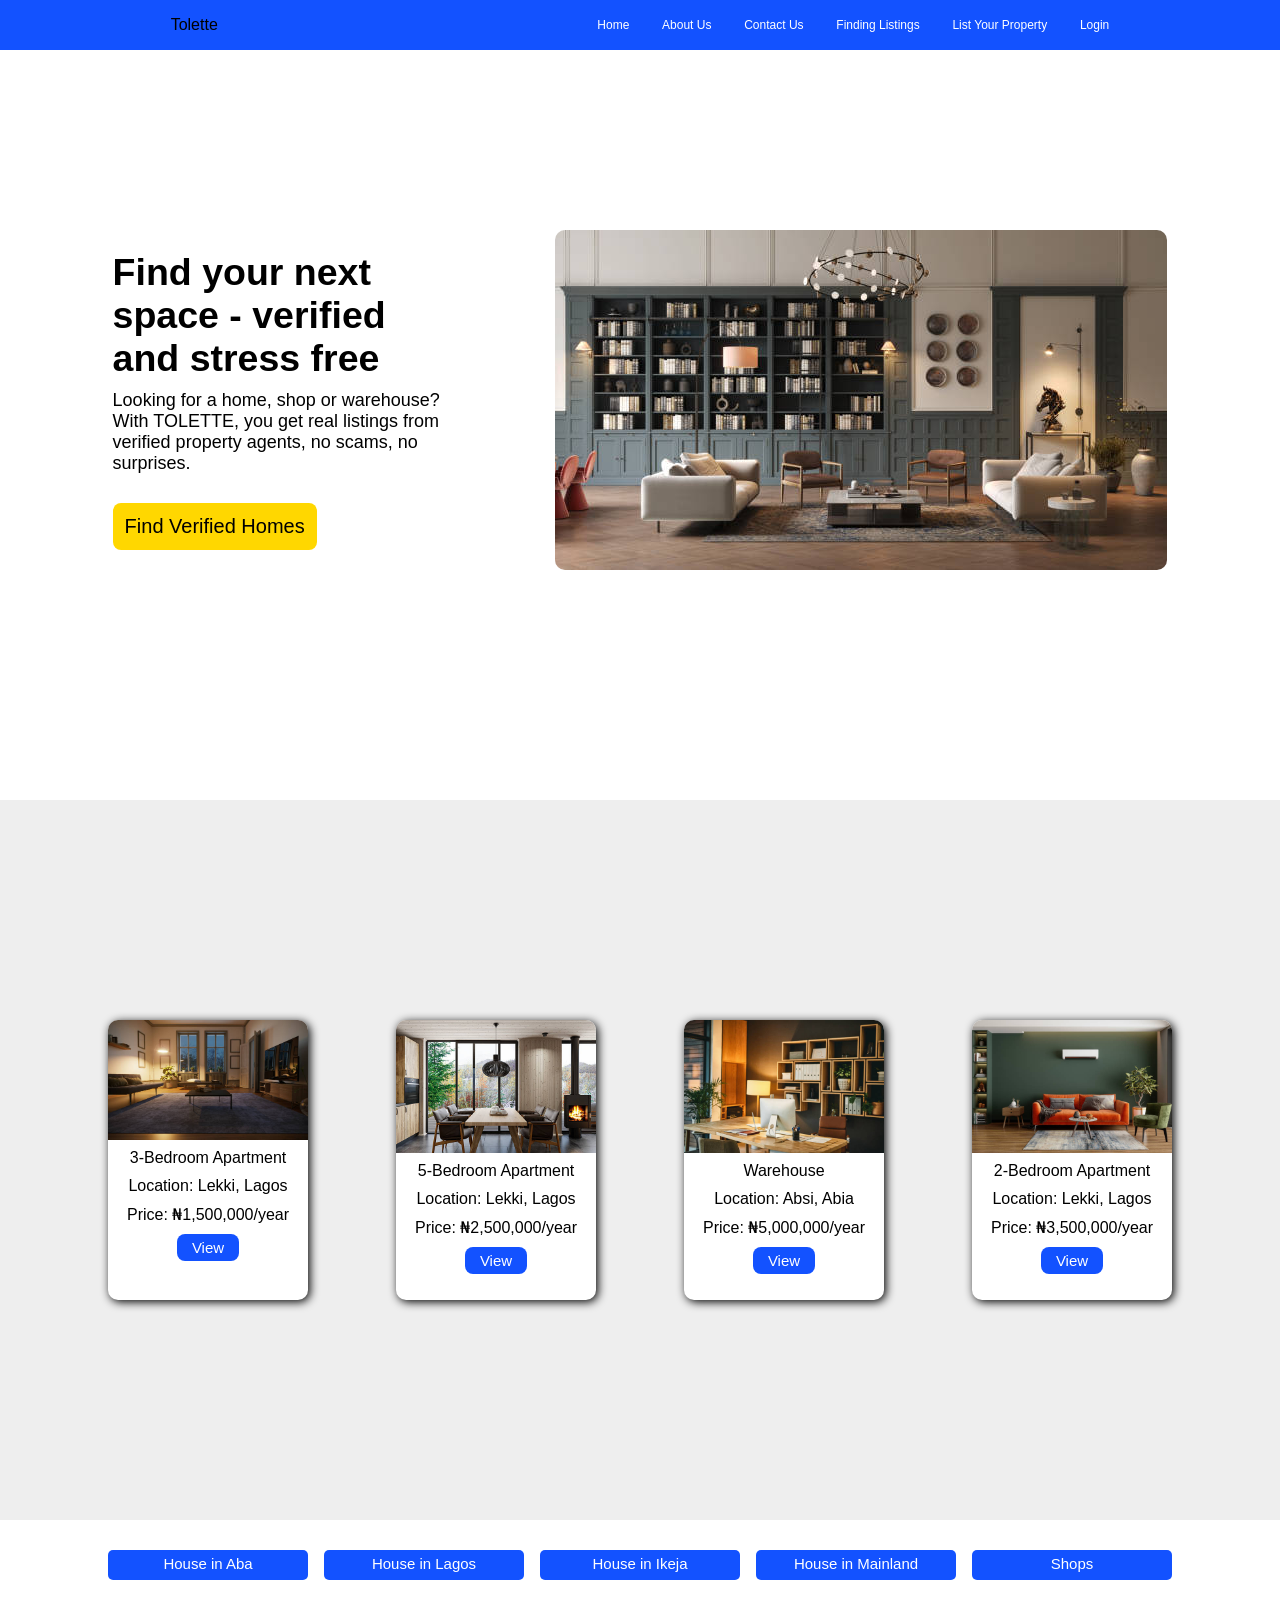
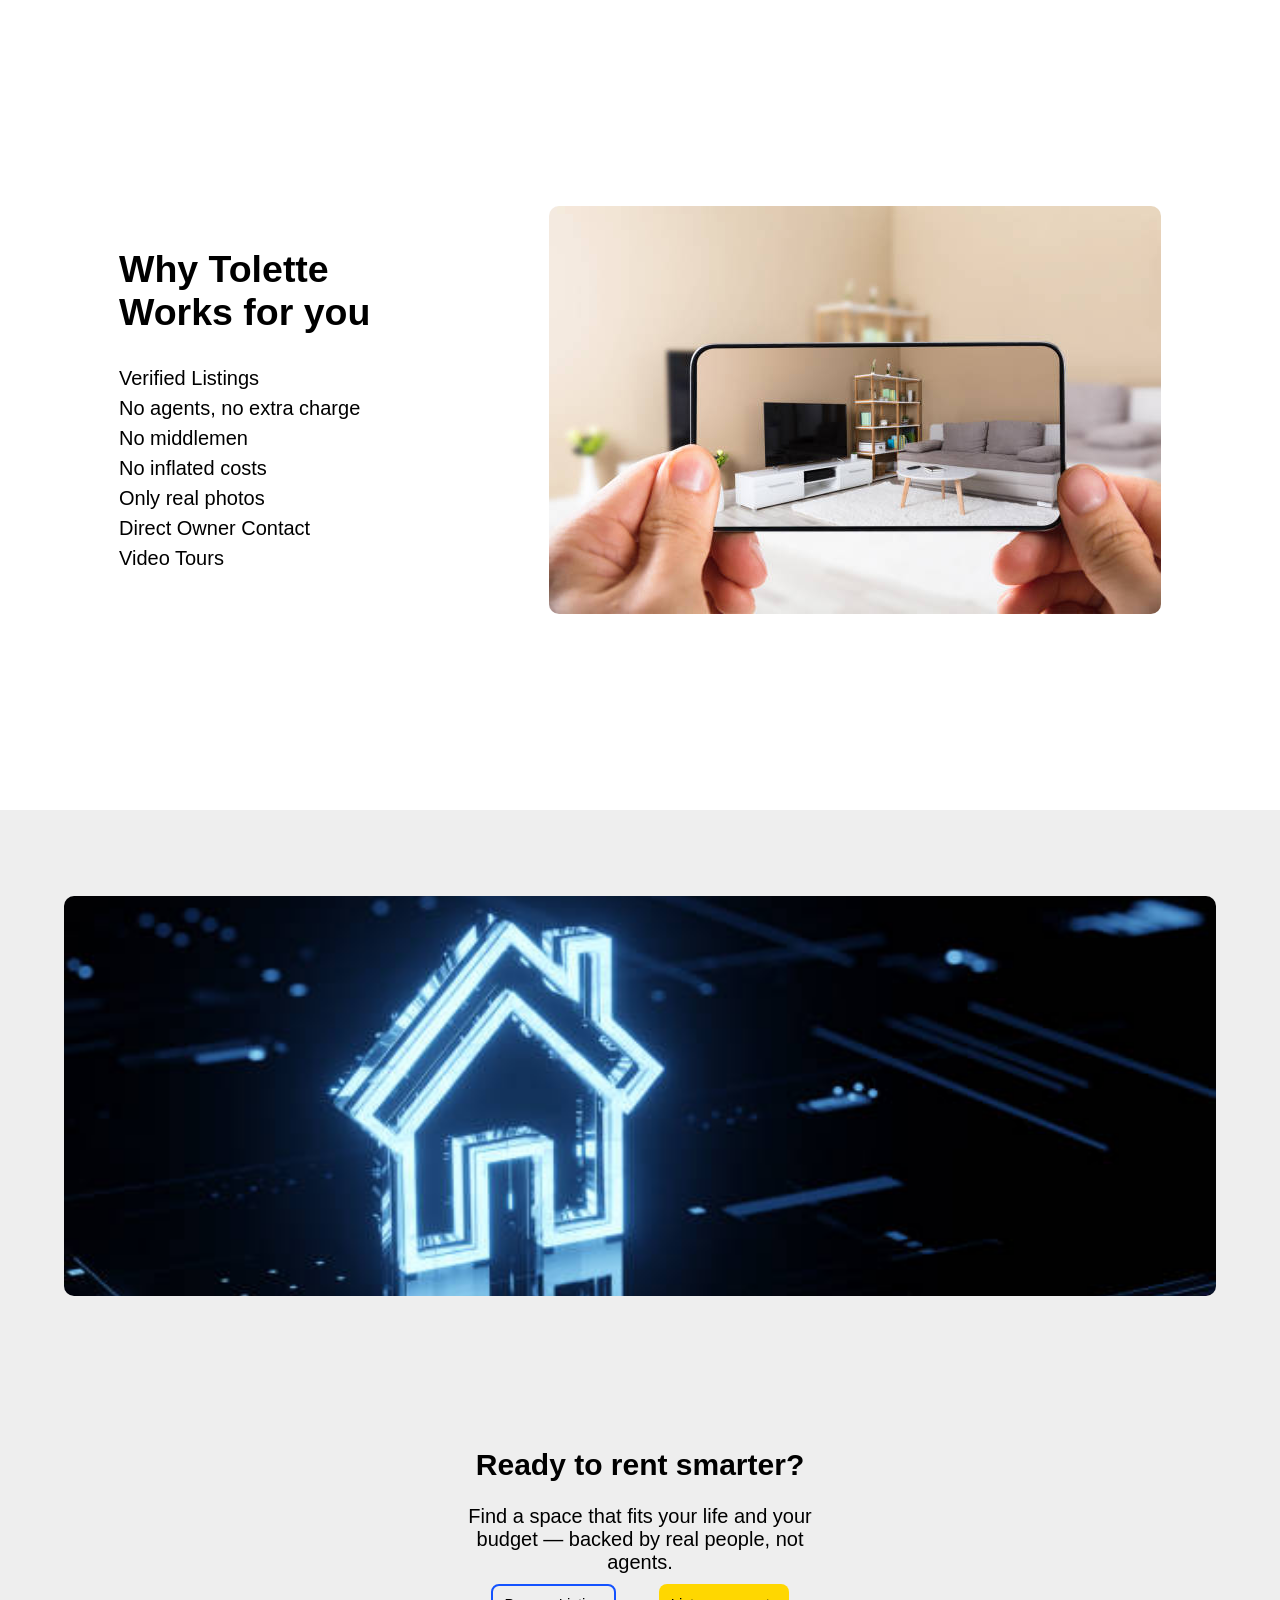
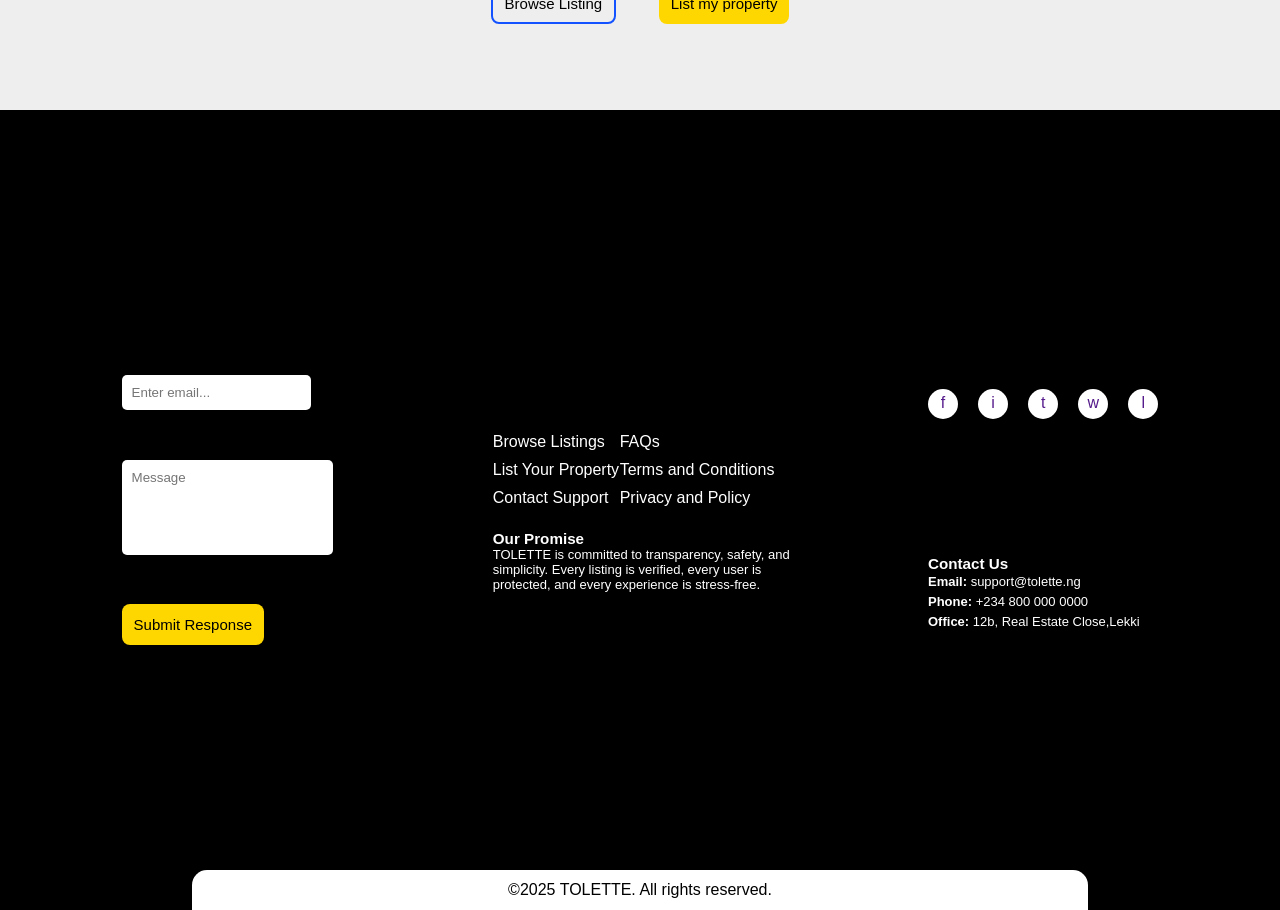
<file: index.html>
<!DOCTYPE html>
<html lang="en">

<head>
    <meta charset="UTF-8">
    <meta name="viewport" content="width=device-width, initial-scale=1.0">
    <title>Document</title>
    <link rel="stylesheet" href="style.css">
</head>

<body>
    <!-- Start Header -->
    <header>
        <div class="logo-div">
            Tolette
        </div>

        <nav>
            <a href="index.html">Home</a>
            <a href="">About Us</a>
            <a href="">Contact Us</a>
            <a href="">Finding Listings</a>
            <a href="">List Your Property</a>
            <a href="login.html">Login</a>
        </nav>

    </header>
    <!-- End Header -->

    <!-- Start hero section -->
    <section id="container">
        <div class="row">
            <div class="col-1">
                <h2>
                    Find your next space - verified and stress free
                </h2>
                <p>
                    Looking for a home, shop or warehouse?<br>With TOLETTE, you get real listings from verified property
                    agents, no scams, no surprises.
                </p>
                <br>
                <a href="#" class="btn">
                    Find Verified Homes
                </a>
            </div>

            <img src="images/istockphoto-2159352095-612x612.jpg" alt="" class="hero-img">
        </div>
    </section>
    <!-- End hero section -->

    <!-- Start listing section -->
    <section id="container" class="list">
        <div class="row">
            <div class="col-2">
                <img src="images/istockphoto-1222751444-612x612.jpg" alt="">
                <p>3-Bedroom Apartment</p>
                <p>Location: Lekki, Lagos</p>
                <p>Price: ₦1,500,000/year</p>
                <a href="" class="btn">View</a>
            </div>

            <div class="col-2">
                <img src="images/istockphoto-2215117266-612x612.jpg" alt="">
                <p>5-Bedroom Apartment</p>
                <p>Location: Lekki, Lagos</p>
                <p>Price: ₦2,500,000/year</p>
                <a href="" class="btn">View</a>
            </div>

            <div class="col-2">
                <img src="images/istockphoto-1294460325-612x612.jpg" alt="">
                <p>Warehouse</p>
                <p>Location: Absi, Abia</p>
                <p>Price: ₦5,000,000/year</p>
                <a href="" class="btn">View</a>
            </div>

            <div class="col-2">
                <img src="images/istockphoto-1352177016-612x612.jpg" alt="">
                <p>2-Bedroom Apartment</p>
                <p>Location: Lekki, Lagos</p>
                <p>Price: ₦3,500,000/year</p>
                <a href="" class="btn">View</a>
            </div>
        </div>
    </section>
    
    <section id="list-category">
        <div class="row list-div">
            <a href="">House in Aba</a>
            <a href="">House in Lagos</a>
            <a href="">House in Ikeja</a>
            <a href="">House in Mainland</a>
            <a href="">Shops</a>
        </div>
    </section>
    <!-- End listing section -->

    <!-- why tolette works for you section -->
    <section id="container">
        <div class="row">
            <div class="col-3">
                <h1>
                    Why Tolette Works for you
                </h1>
                <br>
                <a href="">Verified Listings</a>
                <a href="">No agents, no extra charge</a>
                <a href="">No middlemen</a>
                <a href="">No inflated costs</a>
                <a href="">Only real photos</a>
                <a href="">Direct Owner Contact</a>
                <a href="">Video Tours</a>
            </div>
            <img src="images/istockphoto-1322050165-612x612.jpg" alt="" class="hero-img">
        </div>
    </section>

    <!-- Rent smarter section -->
    <section id="container" class="list">
        <div class="row row-2">
            <div class="img hero-img">

            </div>
            <div class="col-3">
                <h1>
                    Ready to rent smarter?
                </h1>
                <br>
                <p>
                    Find a space that fits your life and your budget — backed by real people, not agents.
                </p>
                <div class="btn-row">
                    <a href="" class="btn">
                        Browse Listing
                    </a>
                    <a href="" class="btn">
                        List my property
                    </a>
                </div>
            </div>
        </div>
    </section>

    <!-- footer section -->
    <footer class="footer">
        <div id="container">
            <div class="row">
                <div class="contact-col">
                    <form action="" class="contact-form">
                        <input type="email" placeholder="Enter email...">
                        <textarea name="" id="" placeholder="Message" cols="22" rows="5"></textarea>
                        <button type="submit" class="btn">Submit Response</button>
                    </form>
                </div>
                <div class="col-4">
                    <ul>
                        <div>
                            <li>Browse Listings</li>
                            <li>List Your Property</li>
                            <li>Contact Support</li>
                        </div>
                        <div>
                            <li>FAQs</li>
                            <li>Terms and Conditions</li>
                            <li>Privacy and Policy</li>
                        </div>
                    </ul>
                    <br>
                    <div class="our-promise">
                        <h3>Our Promise</h3>
                        <p>
                            TOLETTE is committed to transparency, safety, and simplicity. Every listing is verified,
                            every user is protected, and every experience is stress-free.
                        </p>
                    </div>
                </div>
                <!-- socials -->
                <div class="socials">
                    <div class="icons-div">
                        <a href="">f</a>
                        <a href="">i</a>
                        <a href="">t</a>
                        <a href="">w</a>
                        <a href="">l</a>
                    </div>
                    <!-- Contact Us -->
                    <div class="col-3">
                        <h3>
                            Contact Us
                        </h3>
                        <!-- <br> -->
                        <a href="mailto:support@tolette.ng">
                            <b>Email:</b> support@tolette.ng
                        </a>
                        <a href="tel:+234800000">
                            <b>
                                Phone:
                            </b>
                            +234 800 000 0000
                        </a>
                        <a href="">
                            <b>
                                Office:
                            </b>
                            12b, Real Estate Close,Lekki
                        </a>
                    </div>
                </div>

            </div>
        </div>
            <div class="footer-bottom">
                ©️2025 TOLETTE. All rights reserved.
            </div>
    </footer>
</body>

</html>
</file>
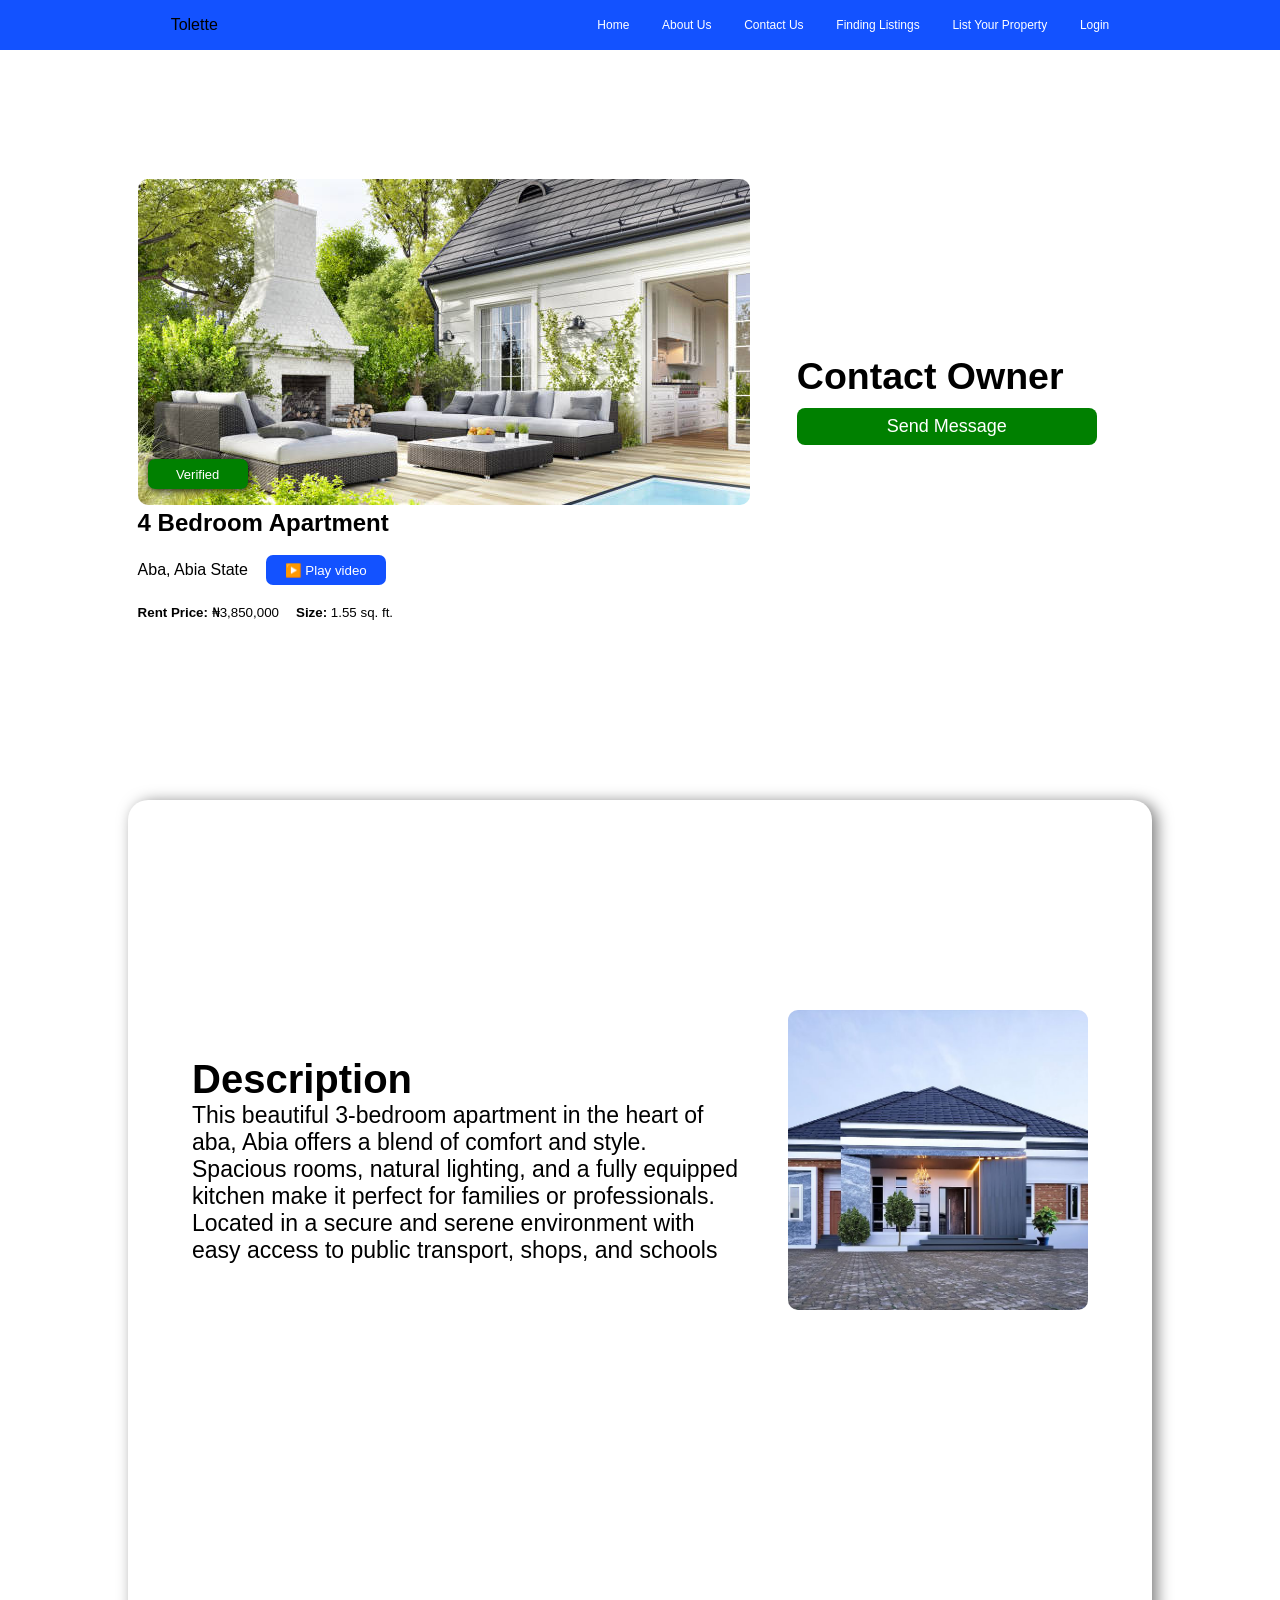
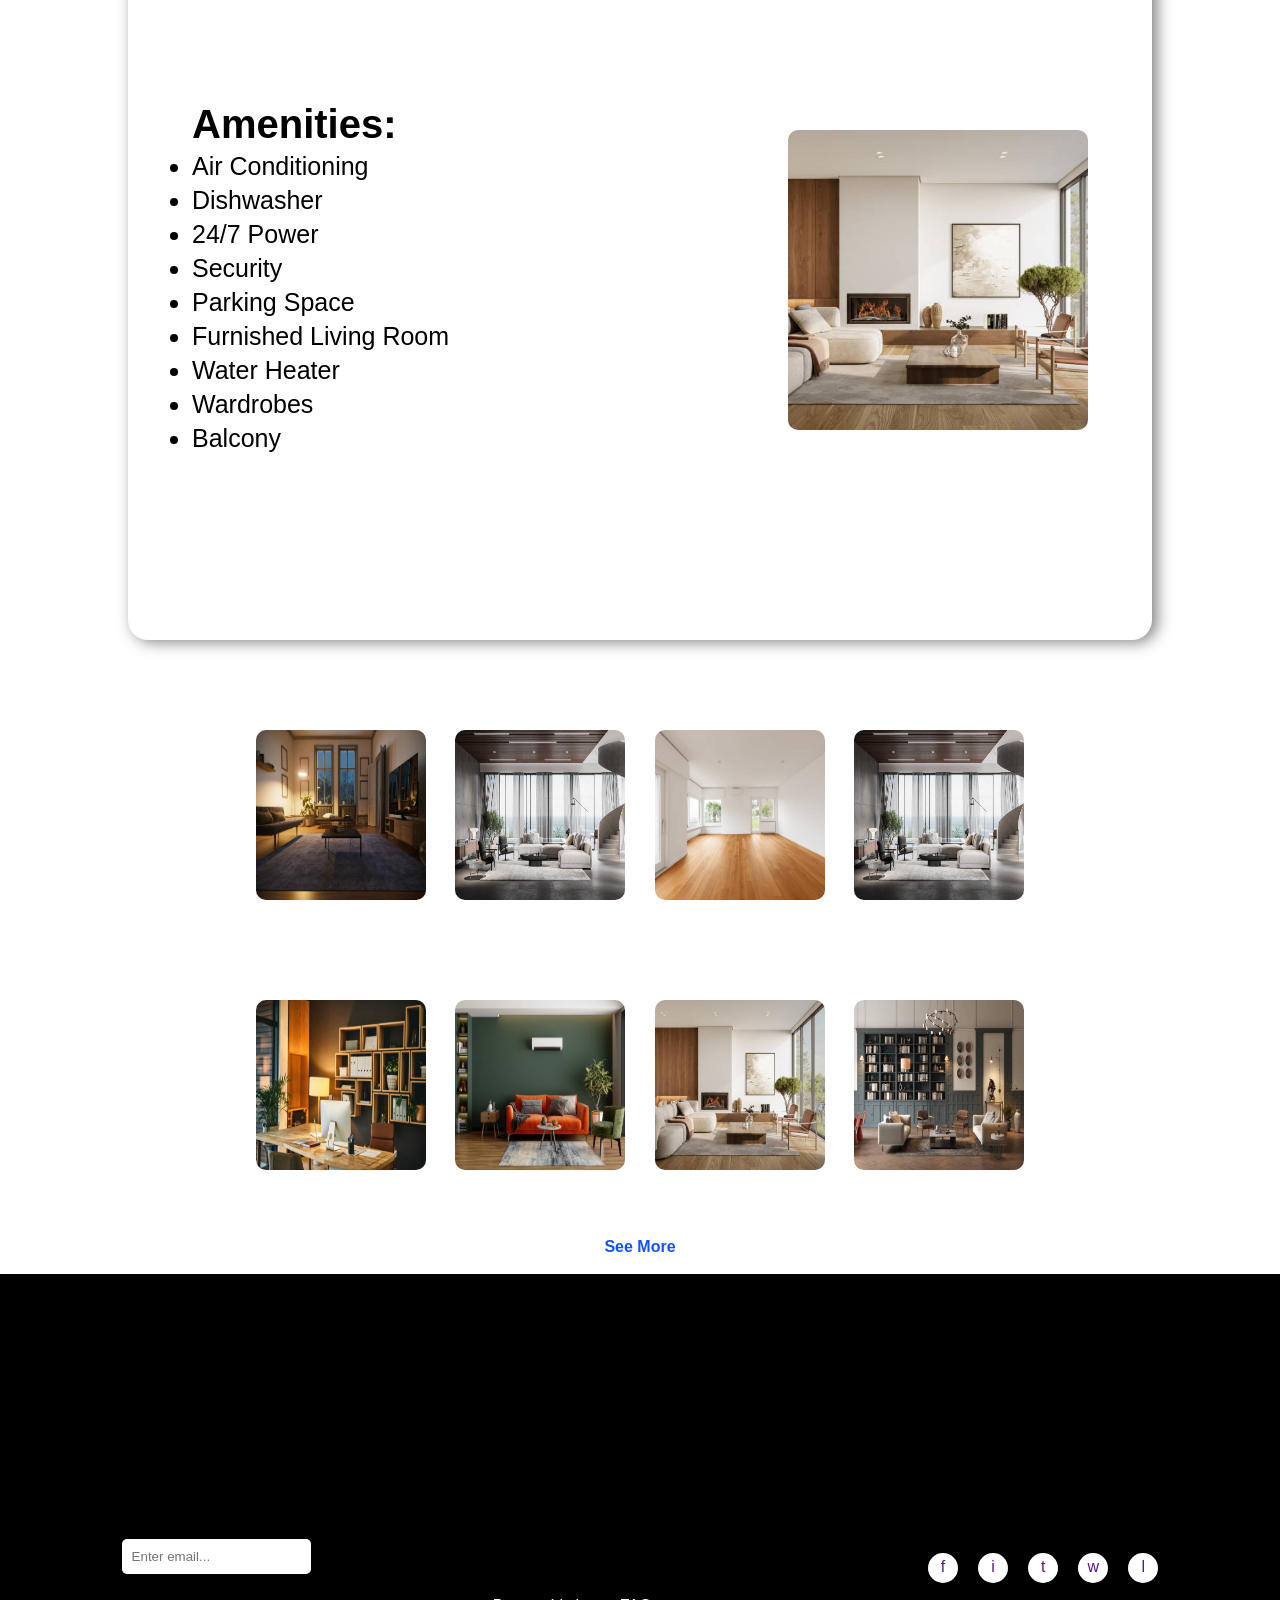
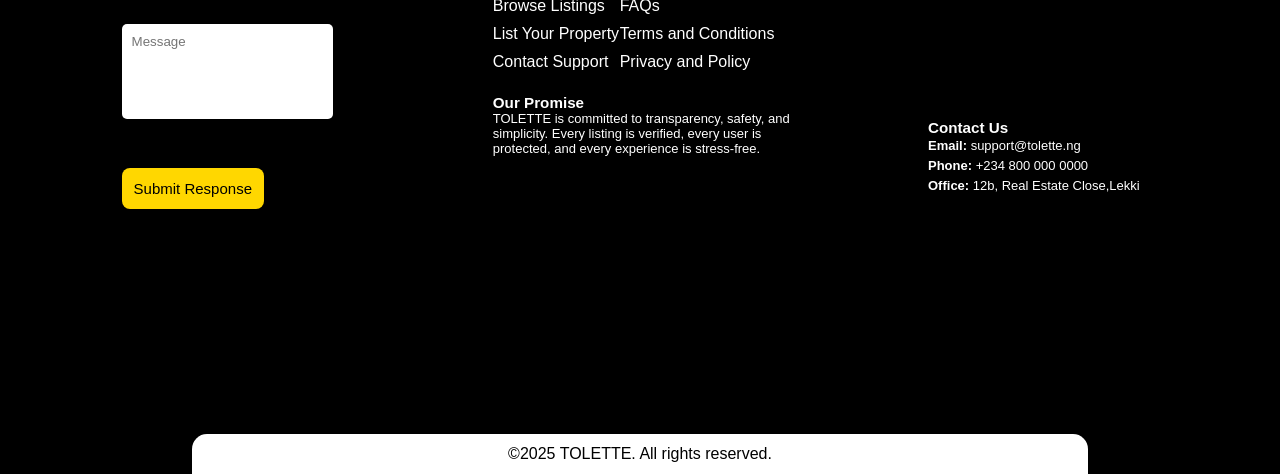
<file: listing_page.html>
<!DOCTYPE html>
<html lang="en">

<head>
    <meta charset="UTF-8">
    <meta name="viewport" content="width=device-width, initial-scale=1.0">
    <title>Document</title>
    <link rel="stylesheet" href="style.css">
</head>

<body>
    <!-- Start Header -->
    <header>
        <div class="logo-div">
            Tolette
        </div>

        <nav>
            <a href="index.html">Home</a>
            <a href="">About Us</a>
            <a href="">Contact Us</a>
            <a href="">Finding Listings</a>
            <a href="">List Your Property</a>
            <a href="login.html">Login</a>
        </nav>

    </header>
    <!-- End Header -->

    <section id="container">
        <div class="row">
            <div class="col-5">
                <div class="img-div">

                    <img src="images/istockphoto-2170930763-612x612.jpg" alt="" class="hero-img">
                    <span class="badge">
                        Verified
                    </span>
                </div>
                <h1>
                    4 Bedroom Apartment
                </h1>
                <br>
                <span>Aba, Abia State </span> &nbsp;&nbsp; <button class="play-video">
                    ▶️ Play video
                </button>
                <div class="variant">
                    <br>
                    <span>
                        <i></i>
                        <small>
                            <b>Rent Price: </b>
                            &#8358;3,850,000
                        </small>
                    </span>
                    &nbsp;&nbsp;
                    <span>
                        <i></i>
                        <small>
                            <b>Size: </b>
                            1.55 sq. ft.
                        </small>
                    </span>
                </div>
            </div>

            <div class="col-1">
                <h2>
                    Contact Owner
                </h2>
                <!-- <br> -->
                <a href="#" class="message-btn">
                    Send Message
                </a>
            </div>
        </div>
    </section>

    <main id="container">
        <div class="main-div">
            <div class="row row-3">
                <div class="col-1">
                    <h3>
                        Description
                    </h3>
                    <p>
                        This beautiful 3-bedroom apartment in the heart of aba,
                        Abia offers a blend of comfort and style. Spacious
                        rooms, natural lighting, and a fully equipped kitchen make
                        it perfect for families or professionals. Located in a secure
                        and serene environment with easy access to public
                        transport, shops, and schools
                    </p>
                </div>
                <div class="desc-img hero-img" style="background-image: url(images/4BEDROOMS.jpeg);">

                </div>
            </div>
            <div class="row row-3">
                <div class="col-3">
                    <h3>
                        Amenities:
                    </h3>
                    <ul>
                        <li>Air Conditioning</li>
                        <li>Dishwasher</li>
                        <li>24/7 Power</li>
                        <li>Security</li>
                        <li>Parking Space</li>
                        <li>Furnished Living Room</li>
                        <li>Water Heater</li>
                        <li>Wardrobes</li>
                        <li>Balcony</li>
                    </ul>
                    <!-- <br>
                <a href="">Verified Listings</a>
                <a href="">No agents, no extra charge</a>
                <a href="">No middlemen</a>
                <a href="">No inflated costs</a>
                <a href="">Only real photos</a>
                <a href="">Direct Owner Contact</a>
                <a href="">Video Tours</a> -->
                </div>
                <div class="desc-img hero-img"
                    style="background-image: url(images/istockphoto-2077892760-612x612.jpg);">

                </div>
            </div>
        </div>
    </main>


    <section id="container" class="more-div">

        <div class="row row-4">
            <img src="images/istockphoto-1222751444-612x612.jpg" class="hero-img">
            <img src="images/istockphoto-1266156392-612x612.jpg" class="hero-img">
            <img src="images/istockphoto-884492440-612x612.jpg" class="hero-img">
            <img src="images/istockphoto-1266156392-612x612.jpg" class="hero-img">
            <img src="images/istockphoto-1294460325-612x612.jpg" class="hero-img">
            <img src="images/istockphoto-1352177016-612x612.jpg" class="hero-img">
            <img src="images/istockphoto-2077892760-612x612.jpg" class="hero-img">
            <img src="images/istockphoto-2159352095-612x612.jpg" class="hero-img">
        </div>
        <br>
        <p style="color: #1352ff; font-weight: 600;">
            See More
        </p>
        <br>
    </section>

    <!-- footer section -->
    <footer class="footer">
        <div id="container">
            <div class="row">
                <div class="contact-col">
                    <form action="" class="contact-form">
                        <input type="email" placeholder="Enter email...">
                        <textarea name="" id="" placeholder="Message" cols="22" rows="5"></textarea>
                        <button type="submit" class="btn">Submit Response</button>
                    </form>
                </div>
                <div class="col-4">
                    <ul>
                        <div>
                            <li>Browse Listings</li>
                            <li>List Your Property</li>
                            <li>Contact Support</li>
                        </div>
                        <div>
                            <li>FAQs</li>
                            <li>Terms and Conditions</li>
                            <li>Privacy and Policy</li>
                        </div>
                    </ul>
                    <br>
                    <div class="our-promise">
                        <h3>Our Promise</h3>
                        <p>
                            TOLETTE is committed to transparency, safety, and simplicity. Every listing is verified,
                            every user is protected, and every experience is stress-free.
                        </p>
                    </div>
                </div>
                <!-- socials -->
                <div class="socials">
                    <div class="icons-div">
                        <a href="">f</a>
                        <a href="">i</a>
                        <a href="">t</a>
                        <a href="">w</a>
                        <a href="">l</a>
                    </div>
                    <!-- Contact Us -->
                    <div class="col-3">
                        <h3>
                            Contact Us
                        </h3>
                        <!-- <br> -->
                        <a href="mailto:support@tolette.ng">
                            <b>Email:</b> support@tolette.ng
                        </a>
                        <a href="tel:+234800000">
                            <b>
                                Phone:
                            </b>
                            +234 800 000 0000
                        </a>
                        <a href="">
                            <b>
                                Office:
                            </b>
                            12b, Real Estate Close,Lekki
                        </a>
                    </div>
                </div>

            </div>
        </div>
        <div class="footer-bottom">
            ©️2025 TOLETTE. All rights reserved.
        </div>
    </footer>
</body>

</html>
</file>
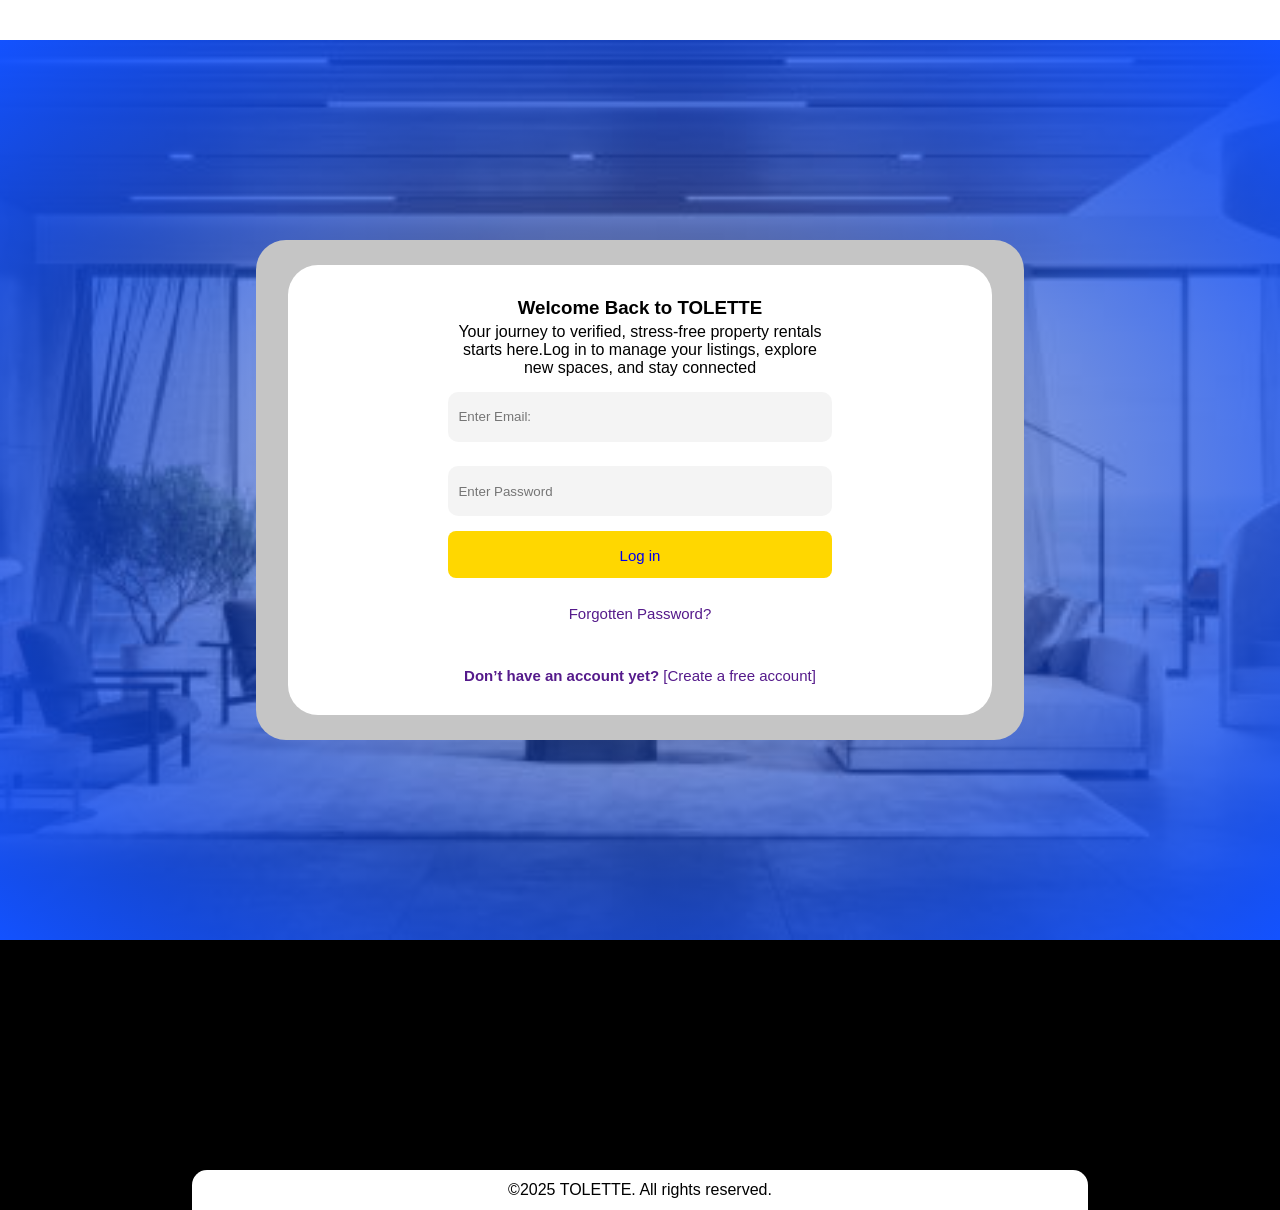
<file: login.html>
<!DOCTYPE html>
<html lang="en">

<head>
    <meta charset="UTF-8">
    <meta name="viewport" content="width=device-width, initial-scale=1.0">
    <title>Document</title>
    <link rel="stylesheet" href="style.css">
</head>

<body>
    <section id="container" class="form-section">
        <div class="form-container">
            <div class="form-div">
                <form action="">
                    <h3>
                        Welcome Back to TOLETTE
                    </h3>
                    <p>
                        Your journey to verified, stress-free property rentals starts here.Log in to manage your
                        listings, explore new spaces, and stay connected
                    </p>
                    <input type="email" placeholder="Enter Email: ">
                    <input type="password" name="" id="" placeholder="Enter Password">
                    <button type="submit" class="login btn">
                        <a href="index.html">
                            Log in
                        </a>
                    </button>

                    <br>

                    <a href="">Forgotten Password?</a>

                    <br><br>

                    <a href=""> <b>Don’t have an account yet? </b>[Create a free account]</a>
                </form>

            </div>
        </div>
    </section>
    <footer class="footer footer2">
        <div class="footer-bottom">
            <p>©️2025 TOLETTE. All rights reserved.</p>
        </div>
    </footer>
</body>

</html>
</file>
<file: style.css>
* {
    margin: 0;
    padding: 0;
    box-sizing: border-box;
    font-family: Arial, Helvetica, sans-serif;
}

header {
    position: fixed;
    width: 100%;
    background-color: #1352ff;
    display: flex;
    align-items: center;
    justify-content: space-evenly;
    height: 50px;
    top: 0;
    z-index: 10000;
}

.logo-div {
    width: 20%;
}

nav {
    width: 40%;
    display: flex;
    justify-content: space-between;
}

nav a {
    text-decoration: none;
    color: #fff;
    font-size: 12px;
}

#container {
    width: screen;
    /* background-color: aquamarine; */
    display: flex;
    align-items: center;
    justify-content: center;
    margin-top: 40px;
}

.row {
    /* max-width: 1080px; */
    width: 90vw;
    height: 80vh;
    display: flex;
    align-items: center;
    justify-content: space-around;
}

.col-1 {
    width: 30%;
    font-size: 25px;
}

.col-1 h2 {
    margin-bottom: 10px;
}

.col-1 p {
    font-size: 18px;
}

.hero-img {
    border-radius: 10px;
}

.btn {
    text-decoration: none;
    color: #000;
    display: inline-block;
    background-color: gold;
    padding: 12px;
    border-radius: 8px;
    font-size: 20px;
}

@media only screen and (max-width:1024px) {
    .row {
        flex-direction: column-reverse;
        height: 100%;
        justify-content: center;
    }

    .col-1 {
        width: 90vw;
        margin-bottom: 5px;
    }
}

.list {
    background: #eee;
    /* border: 1px solid red; */
}

.col-2 {
    width: 200px;
    height: 280px;
    background: #fff;
    border-radius: 10px;
    text-align: center;
    box-shadow: 2px 2px 10px #000;
}

.col-2 .btn {
    font-size: 15px;
    padding: 5px 15px;
    align-items: center;
    justify-content: center;
    background: #1352ff;
    color: #fff;
}

.col-2:hover {
    cursor: pointer;
    width: 250px;
    height: 300px;
    transition: 0.5s;
}

.col-2 img {
    width: 100%;
    border-top-left-radius: 10px;
    border-top-right-radius: 10px;
    margin-bottom: 5px;

}

.col-2 p {
    margin-bottom: 10px;
    font-weight: 500;
}

@media only screen and (max-width:1024px) {
    .col-2 {
        width: 230px;
        margin: 20px;
    }
}

#list-category {
    width: screen;
    display: flex;
    align-items: center;
    justify-content: center;
}

#list-category .row {
    width: 1080px;
    height: 10vh;
    flex-direction: row;
}

.list-div a {
    text-decoration: none;
    font-size: 15px;
    display: inline-block;
    text-align: center;
    width: 200px;
    height: 30px;
    padding: 5px 0;
    background: #1352ff;
    color: #fff;
    border-radius: 5px;
}

.col-3 {
    width: 25vw;
    font-size: 25px;
}

.col-3 a {
    text-decoration: none;
    color: #000;
    display: block;
    font-size: 20px;
    line-height: 30px;
}

.row-2 {
    flex-direction: column;
    height: 100vh;
}

.img {
    margin-top: 10px;
    width: 100%;
    height: 400px;
    background-image: url(images/istockphoto-2200126427-612x612.jpg);
    background-repeat: no-repeat;
    background-position: center;
    background-size: cover;
}

.row-2 .col-3 {
    width: 30vw;
    font-size: 20px;
    text-align: center;
}

.btn-row {
    display: flex;
    align-items: center;
    justify-content: space-evenly;
}

.btn-row a {
    width: auto;
    height: 40px;
    font-size: 15px;
    margin: 10px 0;
    display: flex;
    align-items: center;
    justify-content: center;
}

.col-3 a:first-child {
    border: 2px solid #1352ff;
    background: none;
}

.footer {
    background: #000;
    display: flex;
    flex-direction: column;
    align-items: center;
    justify-content: center;
}

.contact-col {
    width: 20vw;
}

.contact-form {
    display: flex;
    flex-direction: column;
    align-items: start;
    justify-content: space-between;
    height: 30vh;
}

.contact-form input,
textarea {
    resize: none;
    outline: none;
    border: none;
    padding: 10px;
    border-radius: 5px;
}

.contact-form button {
    width: auto;
    font-size: 15px;
    border: none;
}

.footer ul {
    color: #fff;
    list-style: none;
    display: flex;
    justify-content: space-between;
    width: 22vw;
}

.footer ul li {
    padding: 5px 0;
}

.our-promise {
    color: #fff;
    width: 25vw;
    font-size: 13px;
}

.socials {
    width: 18vw;
    display: flex;
    justify-content: space-between;
    flex-direction: column;
    height: 27vh;
}

.icons-div {
    display: flex;
    align-items: center;
    justify-content: space-between;
    width: 100%;
}

.icons-div a {
    display: inline-block;
    width: 30px;
    height: 30px;
    background: #fff;
    border-radius: 50%;
    text-align: center;
    padding: 5px;
    text-decoration: none;
}

.socials .col-3 {
    width: inherit;
    color: #fff;
    font-size: 13px;
}

.socials .col-3 a {
    color: #fff;
    font-size: 13px;
    line-height: 20px;
}

.footer-bottom {
    width: 70vw;
    height: 40px;
    display: flex;
    align-items: center;
    justify-content: center;
    background-color: #fff;
    border-top-left-radius: 15px;
    border-top-right-radius: 15px;
    color: #000;
    /* font-size: 2vw; */
}

.form-section {
    background: radial-gradient(rgba(0, 0, 0, 0.2), #1352ff), url(images/istockphoto-1266156392-612x612.jpg);
    width: screen;
    height: 100vh;
    background-position: center;
    background-repeat: no-repeat;
    background-size: cover;
}

.form-container {
    background-color: #c5c5c5;
    width: 60vw;
    height: 500px;
    border-radius: 30px;
    display: flex;
    align-items: center;
    justify-content: center;
}

.form-div {
    background-color: #fff;
    width: 55vw;
    height: 450px;
    border-radius: 30px;
    display: flex;
    align-items: center;
    justify-content: center;
    padding: 10px;
}

.form-div p {
    width: 29vw;
    font-size: 2fr;
}

.form-div form {
    width: 70%;
    display: flex;
    align-items: center;
    justify-content: space-between;
    flex-direction: column;
    text-align: center;
    height: 90%;
}

.form-div form input {
    width: 80%;
    height: 50px;
    margin: 10px 0;
    border-radius: 10px;
    border: none;
    background-color: rgba(197, 197, 197, 0.2);
    padding: 10px;
}

.form-div form input:focus {
    outline: 2px solid gold;
}

.login {
    width: 80%;
    border: none;
}

.form-div a {
    text-decoration: none;
    font-size: 15px;
    /* color: #000; */
}

@media only screen and (max-width:425px) {
    .form-container {
        width: 95vw;
    }

    .form-div {
        width: 90vw;
    }

    .form-div p {
        width: 80vw;
        font-size: 12px;
    }

    .form-div form input {
        width: 100%;
    }

    .form-div form {
        width: 90vw;
    }

    .form-div a {
        font-size: 13px;
    }
}

.footer2 {
    height: 30vh;
    position: relative;
}

.footer2 .footer-bottom {
    position: absolute;
    bottom: 0;
}

@media (max-width:375px) {
    .footer-bottom {
        font-size: 10px;
    }
}

/* ------------------- listing page ------------------------- */
.col-5 {
    width: 40vw;
}

.img-div {
    position: relative;
}

.badge {
    position: absolute;
    left: 10px;
    bottom: 20px;
    display: flex;
    align-items: center;
    justify-content: center;
    background-color: green;
    color: #fff;
    border-radius: 7px;
    font-size: 13px;
    width: 100px;
    height: 30px;
    text-align: center;
    box-shadow: 2px 1px 10px #000;
}

.play-video {
    width: 120px;
    color: white;
    background-color: #1352ff;
    border-radius: 7px;
    height: 30px;
    border: none;
}
.message-btn {
    text-decoration: none;
    color: #000;
    display: flex;
    align-items: center;
    justify-content: center;
    background-color: green;
    padding: 8px 10px;
    border-radius: 8px;
    font-size: 18px;
    width: 300px;
    color: #fff;
}
.main-div{
    width: 80vw;
    height: 100%;
    box-shadow: 5px 2px 15px rgba(0, 0, 0, 0.5);
    border-radius: 20px;
    display: flex;
    align-items: center;
    justify-content: center;
    flex-direction: column;
    
}
.row-3{
    width: 70vw;
    justify-content: space-between;
}
.row-3 h3{
    font-size: 40px;
}
.row-3 p{
    width: 43vw;
    font-size: 23px;
}
/* .variant{
    width: 300px;
    display: flex;
    align-items: flex-start;
    justify-content: space-between;
} */
.desc-img{
    background-position: center;
    background-size: cover;
    background-repeat: no-repeat;
    width: 300px;
    height: 300px;
}
.row-3 ul li{
    margin: 5px 0;
}
.row-4{
    justify-content: space-between;
    flex-wrap: wrap;
    width: 60vw;
    height: 60vh;
}
.row-4 img{
    width: 170px;
    height: 170px;
}
.more-div{
    flex-direction: column;
}
</file>
